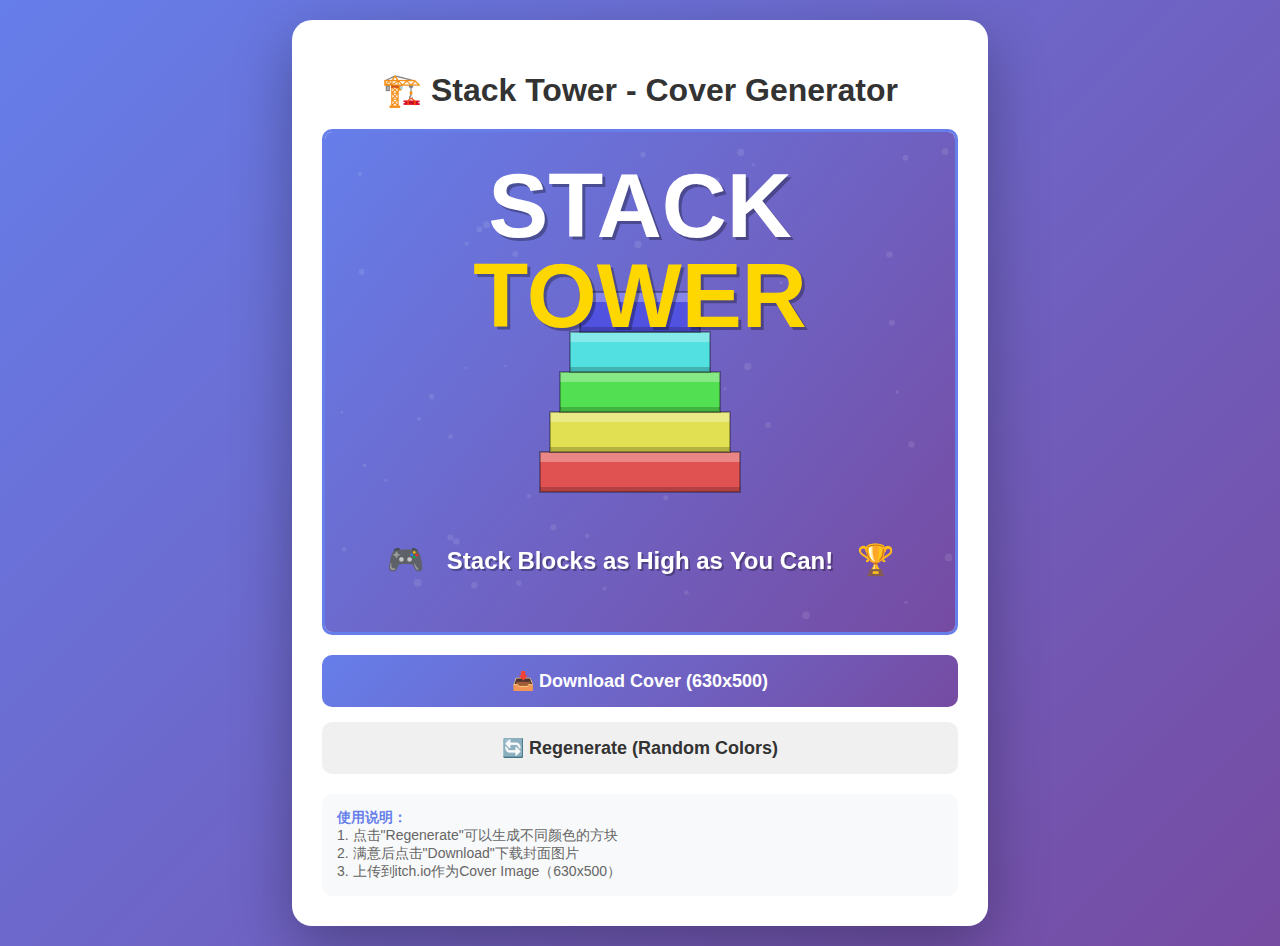
<file: cover-generator.html>
<!DOCTYPE html>
<html lang="en">

<head>
    <meta charset="UTF-8">
    <meta name="viewport" content="width=device-width, initial-scale=1.0">
    <title>Stack Tower - Cover Image Generator</title>
    <style>
        body {
            margin: 0;
            padding: 20px;
            font-family: Arial, sans-serif;
            background: linear-gradient(135deg, #667eea 0%, #764ba2 100%);
            display: flex;
            flex-direction: column;
            align-items: center;
            min-height: 100vh;
        }

        .container {
            background: white;
            padding: 30px;
            border-radius: 20px;
            box-shadow: 0 20px 60px rgba(0, 0, 0, 0.3);
            max-width: 700px;
        }

        h1 {
            text-align: center;
            color: #333;
            margin-bottom: 20px;
        }

        .canvas-wrapper {
            border: 3px solid #667eea;
            border-radius: 10px;
            overflow: hidden;
            margin: 20px 0;
        }

        canvas {
            display: block;
            width: 100%;
            height: auto;
        }

        .controls {
            display: flex;
            flex-direction: column;
            gap: 15px;
            margin-top: 20px;
        }

        button {
            padding: 15px 30px;
            font-size: 18px;
            font-weight: bold;
            border: none;
            border-radius: 10px;
            cursor: pointer;
            transition: all 0.3s;
        }

        .download-btn {
            background: linear-gradient(135deg, #667eea 0%, #764ba2 100%);
            color: white;
        }

        .download-btn:hover {
            transform: translateY(-2px);
            box-shadow: 0 10px 20px rgba(102, 126, 234, 0.4);
        }

        .refresh-btn {
            background: #f0f0f0;
            color: #333;
        }

        .refresh-btn:hover {
            background: #e0e0e0;
        }

        .info {
            background: #f8f9fa;
            padding: 15px;
            border-radius: 10px;
            margin-top: 20px;
            font-size: 14px;
            color: #666;
        }

        .info strong {
            color: #667eea;
        }
    </style>
</head>

<body>
    <div class="container">
        <h1>🏗️ Stack Tower - Cover Generator</h1>

        <div class="canvas-wrapper">
            <canvas id="coverCanvas" width="630" height="500"></canvas>
        </div>

        <div class="controls">
            <button class="download-btn" onclick="downloadCover()">
                📥 Download Cover (630x500)
            </button>
            <button class="refresh-btn" onclick="redrawCover()">
                🔄 Regenerate (Random Colors)
            </button>
        </div>

        <div class="info">
            <strong>使用说明：</strong><br>
            1. 点击"Regenerate"可以生成不同颜色的方块<br>
            2. 满意后点击"Download"下载封面图片<br>
            3. 上传到itch.io作为Cover Image（630x500）
        </div>
    </div>

    <script>
        const canvas = document.getElementById('coverCanvas');
        const ctx = canvas.getContext('2d');

        function drawCover() {
            // 清空画布
            ctx.clearRect(0, 0, canvas.width, canvas.height);

            // 渐变背景
            const gradient = ctx.createLinearGradient(0, 0, canvas.width, canvas.height);
            gradient.addColorStop(0, '#667eea');
            gradient.addColorStop(1, '#764ba2');
            ctx.fillStyle = gradient;
            ctx.fillRect(0, 0, canvas.width, canvas.height);

            // 添加一些装饰点
            ctx.fillStyle = 'rgba(255, 255, 255, 0.1)';
            for (let i = 0; i < 50; i++) {
                const x = Math.random() * canvas.width;
                const y = Math.random() * canvas.height;
                const size = Math.random() * 3 + 1;
                ctx.beginPath();
                ctx.arc(x, y, size, 0, Math.PI * 2);
                ctx.fill();
            }

            // 绘制堆叠的彩色方块（游戏视觉元素）
            const blockHeight = 40;
            const blockWidths = [200, 180, 160, 140, 120];
            const startY = 320;

            for (let i = 0; i < blockWidths.length; i++) {
                const width = blockWidths[i];
                const y = startY - (i * blockHeight);
                const x = (canvas.width - width) / 2;

                // 方块主体
                const hue = (i * 60) % 360;
                ctx.fillStyle = `hsl(${hue}, 70%, 60%)`;
                ctx.fillRect(x, y, width, blockHeight);

                // 方块高光
                ctx.fillStyle = 'rgba(255, 255, 255, 0.3)';
                ctx.fillRect(x, y, width, 10);

                // 方块阴影
                ctx.fillStyle = 'rgba(0, 0, 0, 0.2)';
                ctx.fillRect(x, y + blockHeight - 5, width, 5);

                // 方块边框
                ctx.strokeStyle = 'rgba(0, 0, 0, 0.3)';
                ctx.lineWidth = 2;
                ctx.strokeRect(x, y, width, blockHeight);
            }

            // 标题 - STACK
            ctx.font = 'bold 90px Arial';
            ctx.textAlign = 'center';
            ctx.textBaseline = 'middle';

            // 标题阴影
            ctx.fillStyle = 'rgba(0, 0, 0, 0.3)';
            ctx.fillText('STACK', canvas.width / 2 + 3, 80 + 3);

            // 标题主体
            ctx.fillStyle = '#ffffff';
            ctx.fillText('STACK', canvas.width / 2, 80);

            // 副标题 - TOWER
            ctx.font = 'bold 90px Arial';

            // 副标题阴影
            ctx.fillStyle = 'rgba(0, 0, 0, 0.3)';
            ctx.fillText('TOWER', canvas.width / 2 + 3, 170 + 3);

            // 副标题主体
            ctx.fillStyle = '#FFD700';
            ctx.fillText('TOWER', canvas.width / 2, 170);

            // 底部标语
            ctx.font = 'bold 24px Arial';
            ctx.fillStyle = 'rgba(0, 0, 0, 0.3)';
            ctx.fillText('Stack Blocks as High as You Can!', canvas.width / 2 + 2, 430 + 2);

            ctx.fillStyle = '#ffffff';
            ctx.fillText('Stack Blocks as High as You Can!', canvas.width / 2, 430);

            // 装饰元素 - 小图标
            ctx.font = '30px Arial';
            ctx.fillText('🎮', 80, 430);
            ctx.fillText('🏆', canvas.width - 80, 430);
        }

        function redrawCover() {
            drawCover();
        }

        function downloadCover() {
            // 创建下载链接
            const link = document.createElement('a');
            link.download = 'stack-tower-cover-630x500.png';
            link.href = canvas.toDataURL('image/png');
            link.click();
        }

        // 初始绘制
        drawCover();
    </script>
</body>

</html>
</file>
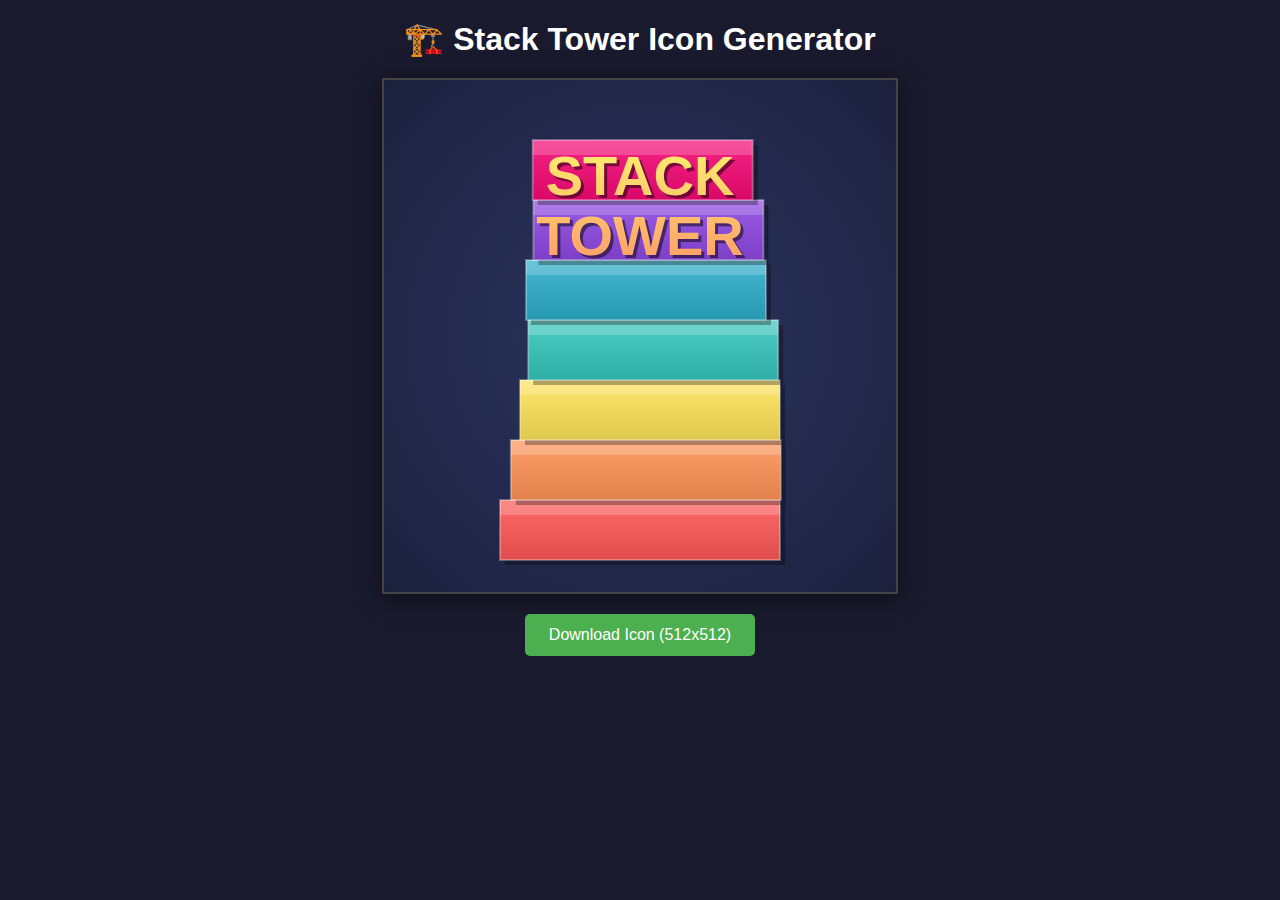
<file: icon-generator.html>
<!DOCTYPE html>
<html lang="en">

<head>
    <meta charset="UTF-8">
    <meta name="viewport" content="width=device-width, initial-scale=1.0">
    <title>Stack Tower Icon Generator</title>
    <style>
        body {
            margin: 0;
            padding: 20px;
            background: #1a1a2e;
            font-family: 'Arial', sans-serif;
            display: flex;
            flex-direction: column;
            align-items: center;
            gap: 20px;
        }

        h1 {
            color: #fff;
            margin: 0;
        }

        canvas {
            border: 2px solid #444;
            box-shadow: 0 4px 20px rgba(0, 0, 0, 0.5);
        }

        button {
            padding: 12px 24px;
            font-size: 16px;
            background: #4CAF50;
            color: white;
            border: none;
            border-radius: 5px;
            cursor: pointer;
            transition: background 0.3s;
        }

        button:hover {
            background: #45a049;
        }
    </style>
</head>

<body>
    <h1>🏗️ Stack Tower Icon Generator</h1>
    <canvas id="iconCanvas" width="512" height="512"></canvas>
    <button onclick="downloadIcon()">Download Icon (512x512)</button>

    <script>
        const canvas = document.getElementById('iconCanvas');
        const ctx = canvas.getContext('2d');

        function drawIcon() {
            // Background gradient
            const bgGradient = ctx.createRadialGradient(256, 256, 0, 256, 256, 400);
            bgGradient.addColorStop(0, '#2d3561');
            bgGradient.addColorStop(1, '#1a1f3a');
            ctx.fillStyle = bgGradient;
            ctx.fillRect(0, 0, 512, 512);

            // Draw stacked blocks (rainbow colors)
            const blockHeight = 60;
            const colors = [
                '#FF6B6B',  // Red
                '#FFA06B',  // Orange
                '#FFE66D',  // Yellow
                '#4ECDC4',  // Cyan
                '#45B7D1',  // Blue
                '#9B5DE5',  // Purple
                '#F72585'   // Pink
            ];

            let baseWidth = 280;
            let offsetX = 0;

            for (let i = 0; i < 7; i++) {
                const width = baseWidth - (i * 10);
                const x = 256 + offsetX - width / 2;
                const y = 420 - (i * blockHeight);

                // Shadow
                ctx.fillStyle = 'rgba(0, 0, 0, 0.3)';
                ctx.fillRect(x + 5, y + 5, width, blockHeight);

                // Block gradient
                const gradient = ctx.createLinearGradient(x, y, x, y + blockHeight);
                gradient.addColorStop(0, colors[i]);
                gradient.addColorStop(1, adjustColor(colors[i], -30));

                ctx.fillStyle = gradient;
                ctx.fillRect(x, y, width, blockHeight);

                // Highlight
                ctx.fillStyle = 'rgba(255, 255, 255, 0.2)';
                ctx.fillRect(x, y, width, 15);

                // Border
                ctx.strokeStyle = 'rgba(255, 255, 255, 0.3)';
                ctx.lineWidth = 2;
                ctx.strokeRect(x, y, width, blockHeight);

                // Slight random offset for variation
                offsetX += (Math.random() - 0.5) * 15;
            }

            // Title text
            ctx.font = 'bold 56px Arial';
            ctx.textAlign = 'center';
            ctx.textBaseline = 'middle';

            // Text shadow
            ctx.fillStyle = 'rgba(0, 0, 0, 0.5)';
            ctx.fillText('STACK', 256 + 3, 100 + 3);
            ctx.fillText('TOWER', 256 + 3, 160 + 3);

            // Text gradient
            const textGradient = ctx.createLinearGradient(0, 80, 0, 180);
            textGradient.addColorStop(0, '#FFE66D');
            textGradient.addColorStop(1, '#FFA06B');

            ctx.fillStyle = textGradient;
            ctx.fillText('STACK', 256, 100);
            ctx.fillText('TOWER', 256, 160);
        }

        function adjustColor(color, amount) {
            const clamp = (val) => Math.min(255, Math.max(0, val));
            const num = parseInt(color.replace('#', ''), 16);
            const r = clamp((num >> 16) + amount);
            const g = clamp(((num >> 8) & 0x00FF) + amount);
            const b = clamp((num & 0x0000FF) + amount);
            return `#${(0x1000000 + r * 0x10000 + g * 0x100 + b).toString(16).slice(1)}`;
        }

        function downloadIcon() {
            const link = document.createElement('a');
            link.download = 'stack-tower-icon.png';
            link.href = canvas.toDataURL('image/png');
            link.click();
        }

        // Draw icon on load
        drawIcon();
    </script>
</body>

</html>
</file>
